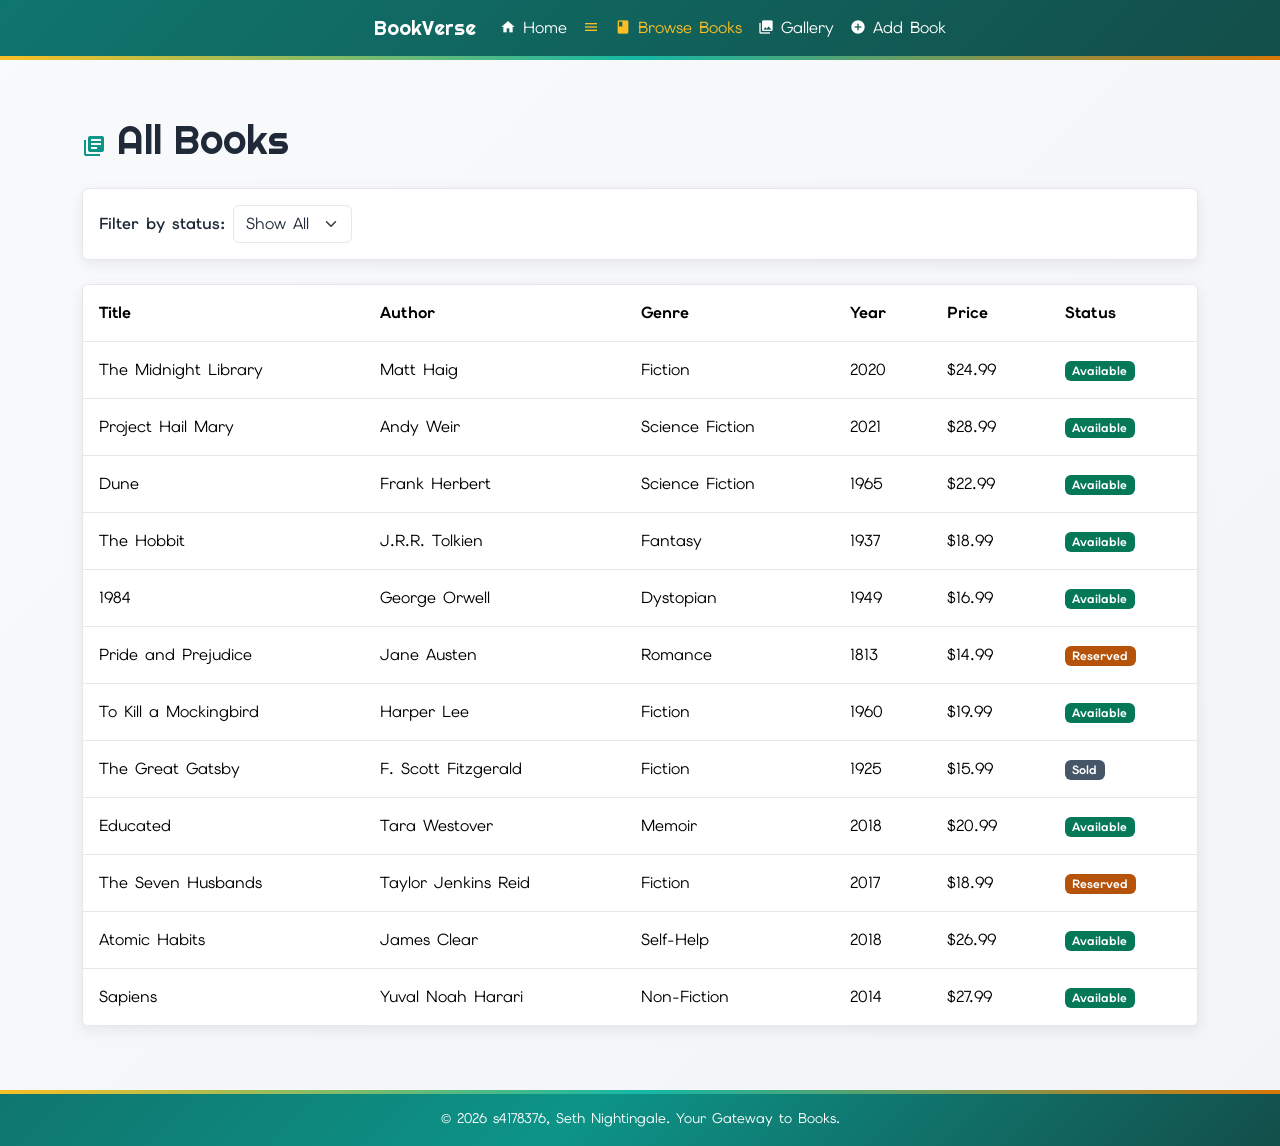
<file: a1/books.html>
<!doctype html>
<html lang="en">

<head>
  <meta charset="utf-8">
  <meta name="viewport" content="width=device-width, initial-scale=1">
  <meta name="description" content="Browse and filter books available through BookVerse.">
  <title>BookVerse | Browse Books</title>
  <link rel="icon" href="assets/images/favicon.svg" type="image/svg+xml">
  <link rel="preconnect" href="https://fonts.googleapis.com">
  <link rel="preconnect" href="https://fonts.gstatic.com" crossorigin>
  <link href="https://fonts.googleapis.com/css2?family=Elms+Sans:wght@400;500;600;700&family=Righteous&display=swap"
    rel="stylesheet">
  <link href="https://fonts.googleapis.com/icon?family=Material+Icons" rel="stylesheet">
  <link href="https://cdn.jsdelivr.net/npm/bootstrap@5.3.8/dist/css/bootstrap.min.css" rel="stylesheet"
    integrity="sha384-sRIl4kxILFvY47J16cr9ZwB07vP4J8+LH7qKQnuqkuIAvNWLzeN8tE5YBujZqJLB" crossorigin="anonymous">
  <link href="assets/css/style.css" rel="stylesheet">
  <script src="assets/js/scripts.js"></script>
</head>

<body>
  <!-- Shared responsive header and navigation -->
  <header>
    <nav class="navbar navbar-expand-lg navbar-dark navbar-bookverse" aria-label="Main navigation">
      <div class="container"><a class="navbar-brand d-flex align-items-center gap-1" href="index.html"><span
            class="material-icons brand-icon" aria-hidden="true">auto_stories</span>BookVerse</a><button
          class="navbar-toggler" type="button" data-bs-toggle="collapse" data-bs-target="#main-nav"
          aria-controls="main-nav" aria-expanded="false" aria-label="Toggle navigation"><span
            class="navbar-toggler-icon"></span></button>
        <div class="collapse navbar-collapse" id="main-nav">
          <ul class="navbar-nav me-auto mb-2 mb-lg-0">
            <li class="nav-item"><a class="nav-link" href="index.html"><span class="material-icons nav-icon"
                  aria-hidden="true">home</span> Home</a></li>
            <li class="nav-item"><a class="nav-link active" aria-current="page" href="books.html"><span
                  class="material-icons nav-icon" aria-hidden="true">menu_book</span> Browse Books</a></li>
            <li class="nav-item"><a class="nav-link" href="gallery.html"><span class="material-icons nav-icon"
                  aria-hidden="true">photo_library</span> Gallery</a></li>
            <li class="nav-item"><a class="nav-link" href="add.html"><span class="material-icons nav-icon"
                  aria-hidden="true">add_circle</span> Add Book</a></li>
          </ul>
        </div>
      </div>
    </nav>
  </header>
  <!-- Catalogue filter and responsive book table -->
  <main class="container page-wrap">
    <h1 class="section-title"><span class="material-icons" aria-hidden="true">library_books</span> All Books</h1>
    <section class="content-panel filter-panel rounded" aria-label="Book filter"><label for="status-filter"
        class="form-label me-2 mb-0">Filter by status:</label><select class="form-select d-inline-block w-auto"
        id="status-filter">
        <option value="all">Show All</option>
        <option value="available">Available</option>
        <option value="reserved">Reserved</option>
        <option value="sold">Sold</option>
      </select></section>
    <section class="content-panel rounded overflow-hidden" aria-label="Book catalogue">
      <div class="table-responsive">
        <table class="table books-table align-middle">
          <caption class="visually-hidden">BookVerse books, authors, genres, publication years, prices and statuses
          </caption>
          <thead>
            <tr>
              <th scope="col">Title</th>
              <th scope="col">Author</th>
              <th scope="col">Genre</th>
              <th scope="col">Year</th>
              <th scope="col">Price</th>
              <th scope="col">Status</th>
            </tr>
          </thead>
          <tbody id="book-table-body">
            <tr data-status="available">
              <td>The Midnight Library</td>
              <td>Matt Haig</td>
              <td>Fiction</td>
              <td>2020</td>
              <td>$24.99</td>
              <td><span class="badge badge-available">Available</span></td>
            </tr>
            <tr data-status="available">
              <td>Project Hail Mary</td>
              <td>Andy Weir</td>
              <td>Science Fiction</td>
              <td>2021</td>
              <td>$28.99</td>
              <td><span class="badge badge-available">Available</span></td>
            </tr>
            <tr data-status="available">
              <td>Dune</td>
              <td>Frank Herbert</td>
              <td>Science Fiction</td>
              <td>1965</td>
              <td>$22.99</td>
              <td><span class="badge badge-available">Available</span></td>
            </tr>
            <tr data-status="available">
              <td>The Hobbit</td>
              <td>J.R.R. Tolkien</td>
              <td>Fantasy</td>
              <td>1937</td>
              <td>$18.99</td>
              <td><span class="badge badge-available">Available</span></td>
            </tr>
            <tr data-status="available">
              <td>1984</td>
              <td>George Orwell</td>
              <td>Dystopian</td>
              <td>1949</td>
              <td>$16.99</td>
              <td><span class="badge badge-available">Available</span></td>
            </tr>
            <tr data-status="reserved">
              <td>Pride and Prejudice</td>
              <td>Jane Austen</td>
              <td>Romance</td>
              <td>1813</td>
              <td>$14.99</td>
              <td><span class="badge badge-reserved">Reserved</span></td>
            </tr>
            <tr data-status="available">
              <td>To Kill a Mockingbird</td>
              <td>Harper Lee</td>
              <td>Fiction</td>
              <td>1960</td>
              <td>$19.99</td>
              <td><span class="badge badge-available">Available</span></td>
            </tr>
            <tr data-status="sold">
              <td>The Great Gatsby</td>
              <td>F. Scott Fitzgerald</td>
              <td>Fiction</td>
              <td>1925</td>
              <td>$15.99</td>
              <td><span class="badge badge-sold">Sold</span></td>
            </tr>
            <tr data-status="available">
              <td>Educated</td>
              <td>Tara Westover</td>
              <td>Memoir</td>
              <td>2018</td>
              <td>$20.99</td>
              <td><span class="badge badge-available">Available</span></td>
            </tr>
            <tr data-status="reserved">
              <td>The Seven Husbands</td>
              <td>Taylor Jenkins Reid</td>
              <td>Fiction</td>
              <td>2017</td>
              <td>$18.99</td>
              <td><span class="badge badge-reserved">Reserved</span></td>
            </tr>
            <tr data-status="available">
              <td>Atomic Habits</td>
              <td>James Clear</td>
              <td>Self-Help</td>
              <td>2018</td>
              <td>$26.99</td>
              <td><span class="badge badge-available">Available</span></td>
            </tr>
            <tr data-status="available">
              <td>Sapiens</td>
              <td>Yuval Noah Harari</td>
              <td>Non-Fiction</td>
              <td>2014</td>
              <td>$27.99</td>
              <td><span class="badge badge-available">Available</span></td>
            </tr>
          </tbody>
        </table>
      </div>
    </section>
  </main>
  <footer class="site-footer"><small>© 2026 s4178376, Seth Nightingale. Your Gateway to Books.</small></footer>
  <script src="https://cdn.jsdelivr.net/npm/bootstrap@5.3.8/dist/js/bootstrap.bundle.min.js"
    integrity="sha384-FKyoEForCGlyvwx9Hj09JcYn3nv7wiPVlz7YYwJrWVcXK/BmnVDxM+D2scQbITxI"
    crossorigin="anonymous"></script>
</body>

</html>
</file>
<file: a1/assets/css/style.css>
/* Assessment brand palette and light-mode defaults */
:root {
  --primary: #0d9488;
  --primary-dark: #0f766e;
  --primary-light: #14b8a6;
  --secondary: #d97706;
  --secondary-dark: #b45309;
  --accent-amber: #fbbf24;
  --accent-green: #10b981;
  --accent-slate: #475569;
  --text-dark: #1f2937;
  --text-light: #6b7280;
  --background: #f9fafb;
  --surface: #ffffff;
  --border: #e5e7eb;
  --shadow: 0 4px 14px rgba(15, 23, 42, 0.08);
}

/* Light mode is used unless the browser/OS requests dark mode */
body {
  min-height: 100vh;
  display: flex;
  flex-direction: column;
  color: var(--text-dark);
  background: linear-gradient(135deg, #f9fafb 0%, #f3f4f6 100%);
  font-family: "Elms Sans", Arial, sans-serif;
}

h1, h2, h3, h4, h5, h6, .navbar-brand {
  font-family: "Righteous", sans-serif;
}

/* Shared header with the required light-mode teal gradient */
header { position: relative; }

.navbar-bookverse {
  background: linear-gradient(135deg, #0f766e 0%, #134e4a 100%);
}

header::after {
  display: block;
  height: 4px;
  content: "";
  background: linear-gradient(90deg, #fbbf24 0%, #14b8a6 50%, #d97706 100%);
}

.navbar-bookverse .navbar-brand,
.navbar-bookverse .nav-link {
  color: #fff;
}

.navbar-bookverse .nav-link:hover,
.navbar-bookverse .nav-link:focus,
.navbar-bookverse .nav-link.active {
  color: var(--accent-amber);
}

.brand-icon { color: var(--accent-amber); }
.nav-icon { font-size: 1rem; vertical-align: -0.15rem; }

main { flex: 1; }

.page-wrap { padding-top: 3.5rem; padding-bottom: 4rem; }
.section-title { margin-bottom: 1.5rem; }
.section-title .material-icons { color: var(--primary); vertical-align: -0.25rem; }

.hero-carousel .carousel-item { height: 320px; }
.hero-carousel img { width: 100%; height: 100%; object-fit: cover; }
.hero-carousel .carousel-caption { text-shadow: 0 2px 6px rgba(0, 0, 0, 0.9); }

.book-card,
.content-panel,
.gallery-modal .modal-content {
  color: var(--text-dark);
  background: var(--surface);
  border: 1px solid var(--border);
  box-shadow: var(--shadow);
}

.book-card { height: 100%; overflow: hidden; transition: transform 0.2s ease; }
.book-card:hover { transform: translateY(-3px); }
.book-card img { height: 250px; object-fit: cover; }
.book-card .card-title { font-size: 1rem; }
.book-meta { color: var(--text-light); font-size: 0.78rem; }

.badge-available { color: #fff; background: #047857; }
.badge-reserved { color: #fff; background: var(--secondary-dark); }
.badge-sold { color: #fff; background: var(--accent-slate); }

.books-table { margin-bottom: 0; color: var(--text-dark); }
.books-table > :not(caption) > * > * { padding: 1rem; background: var(--surface); border-color: var(--border); }
.filter-panel { padding: 1rem; margin-bottom: 1.5rem; }

.gallery-item {
  width: 100%;
  padding: 0;
  overflow: hidden;
  background: transparent;
  border: 0;
  border-radius: 0.6rem;
  box-shadow: var(--shadow);
}

.gallery-item img { width: 100%; aspect-ratio: 1 / 1.12; object-fit: cover; transition: transform 0.2s ease; }
.gallery-item:hover img, .gallery-item:focus img { transform: scale(1.04); }
.gallery-item:focus-visible,
.btn:focus-visible,
.form-control:focus-visible,
.form-select:focus-visible,
.nav-link:focus-visible,
.navbar-brand:focus-visible {
  outline: 3px solid var(--accent-amber);
  outline-offset: 3px;
}
.gallery-modal .modal-header { color: #fff; background: var(--primary); }
.gallery-modal .modal-body img { width: 100%; max-height: 65vh; object-fit: contain; }

.form-panel { max-width: 760px; padding: 2rem; margin: auto; }
.form-panel-wrap { max-width: 760px; margin: auto; }
.form-label { font-weight: 600; }
.form-control, .form-select { color: var(--text-dark); background-color: var(--surface); border-color: var(--border); }
.form-control::placeholder { color: var(--text-light); }
.image-preview { display: none; max-width: 220px; max-height: 280px; margin-top: 1rem; border: 2px solid var(--border); border-radius: 0.5rem; }
.image-preview.is-visible { display: block; }
.btn-bookverse { color: #fff; background: var(--primary); border-color: var(--primary); }
.btn-bookverse:hover, .btn-bookverse:focus { color: #fff; background: var(--primary-dark); border-color: var(--primary-dark); }

/* Shared footer and thin light-mode accent strip */
.site-footer {
  position: relative;
  padding: 1rem;
  color: #fff;
  text-align: center;
  background: linear-gradient(135deg, #0f766e 0%, #0d9488 45%, #134e4a 100%);
}

.site-footer::before {
  position: absolute;
  top: 0;
  right: 0;
  left: 0;
  height: 4px;
  content: "";
  background: linear-gradient(90deg, #fbbf24 0%, #14b8a6 50%, #d97706 100%);
}

/* Automatic dark mode required by the lecturer's clarification */
@media (prefers-color-scheme: dark) {
  :root {
    color-scheme: dark;
    --text-dark: #f1f5f9;
    --text-light: #cbd5e1;
    --background: #020617;
    --surface: #0f172a;
    --border: #334155;
    --shadow: 0 4px 14px rgba(0, 0, 0, 0.35);
  }

  body {
    color: #f1f5f9;
    background: linear-gradient(135deg, #0f172a 0%, #020617 100%);
  }

  .navbar-bookverse {
    background: linear-gradient(135deg, #0c4a6e 0%, #082f49 100%);
  }

  header::after {
    background: linear-gradient(90deg, #f59e0b 0%, #38bdf8 50%, #14b8a6 100%);
  }

  .site-footer {
    background: linear-gradient(135deg, #082f49 0%, #0c4a6e 45%, #0f766e 100%);
  }

  .site-footer::before {
    background: linear-gradient(90deg, #f59e0b 0%, #38bdf8 50%, #14b8a6 100%);
  }

  .form-control,
  .form-select,
  .books-table > :not(caption) > * > * {
    color: #f1f5f9;
    background-color: #0f172a;
    border-color: #334155;
  }
}

@media (max-width: 767.98px) {
  .hero-carousel .carousel-item { height: 230px; }
  .page-wrap { padding-top: 2rem; }
  .book-card img { height: 220px; }
}

@media (prefers-reduced-motion: reduce) {
  *,
  *::before,
  *::after {
    scroll-behavior: auto !important;
    transition-duration: 0.01ms !important;
    animation-duration: 0.01ms !important;
    animation-iteration-count: 1 !important;
  }
}
</file>
